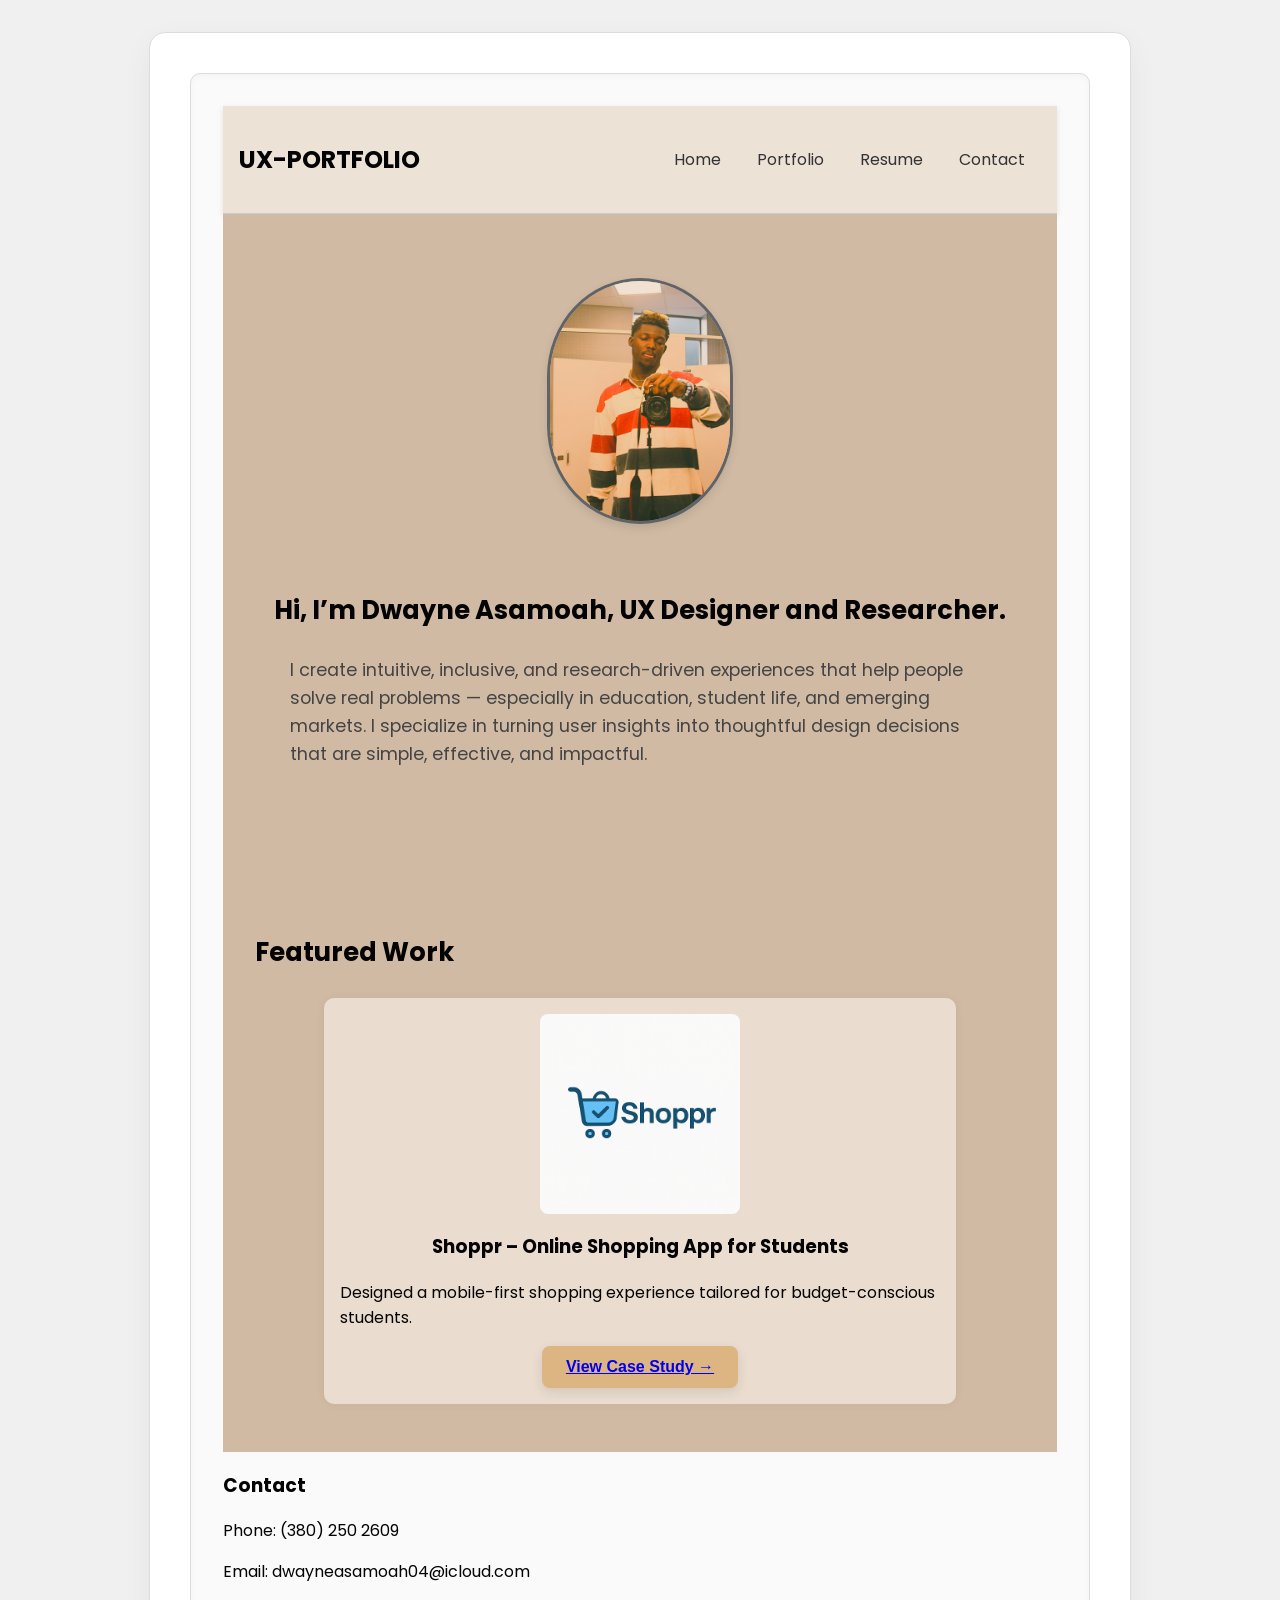
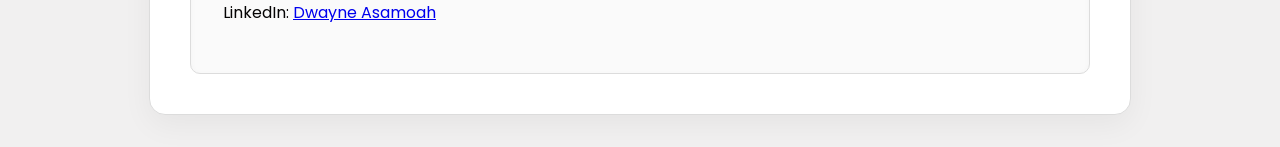
<file: index.html>
<!DOCTYPE html>
<html lang="en">
<head>
  <meta charset="UTF-8">
  <meta name="viewport" content="width=device-width, initial-scale=1">
  <title>Dwayne A | UX Designer</title>
  <link rel="stylesheet" href="style.css">
  <link href="https://fonts.googleapis.com/css2?family=Poppins:wght@400;600;700&display=swap" rel="stylesheet">
</head>
<body>
    <div class="portfolio">
        <div class="portfolio-inner">
        <section class="project-content">
            <header>
                <h1>UX-PORTFOLIO</h1>
                <nav>
                  <a href="index.html">Home</a>
                  <a href="#portfolio">Portfolio</a>
                  <a href="./dwayne_resume_2025.pdf" target="_blank">Resume</a>
                  <a href="#contact">Contact</a>
                </nav>
              </header>
            
              <section class="hero">
                <img src="./whitecoatselfie .JPG" alt="Dwayne A" class="hero-img">
                <h2>Hi, I’m Dwayne Asamoah, UX Designer and Researcher.</h2>
                <p>I create intuitive, inclusive, and research-driven experiences that help people solve real problems — especially in education, student life, and emerging markets. I specialize in turning user insights into thoughtful design decisions that are simple, effective, and impactful.</p>
              </section>
              
              
            
              <section id="portfolio" class="projects">
                <h2>Featured Work</h2>
                <div class="project-card">
                  <img src="./SHOPPR.LOGO.png" alt="Shoppr App Screenshot">
                  <h3>Shoppr – Online Shopping App for Students</h3>
                  <p>Designed a mobile-first shopping experience tailored for budget-conscious students.</p>
                  <button><a href="./shoppr.html">View Case Study →</a></button>
                </div>
              </section>
            
              <footer id="contact">
                <h3>Contact</h3>
                <p>Phone: (380) 250 2609</p>
                <p>Email: dwayneasamoah04@icloud.com</p>
                <p>LinkedIn: <a href="https://linkedin.com/in/dwayneasamoah" target="_blank">Dwayne Asamoah</a></p>
              </footer>
        </section>
      </div>
    </div>
</body>
</html>
</file>
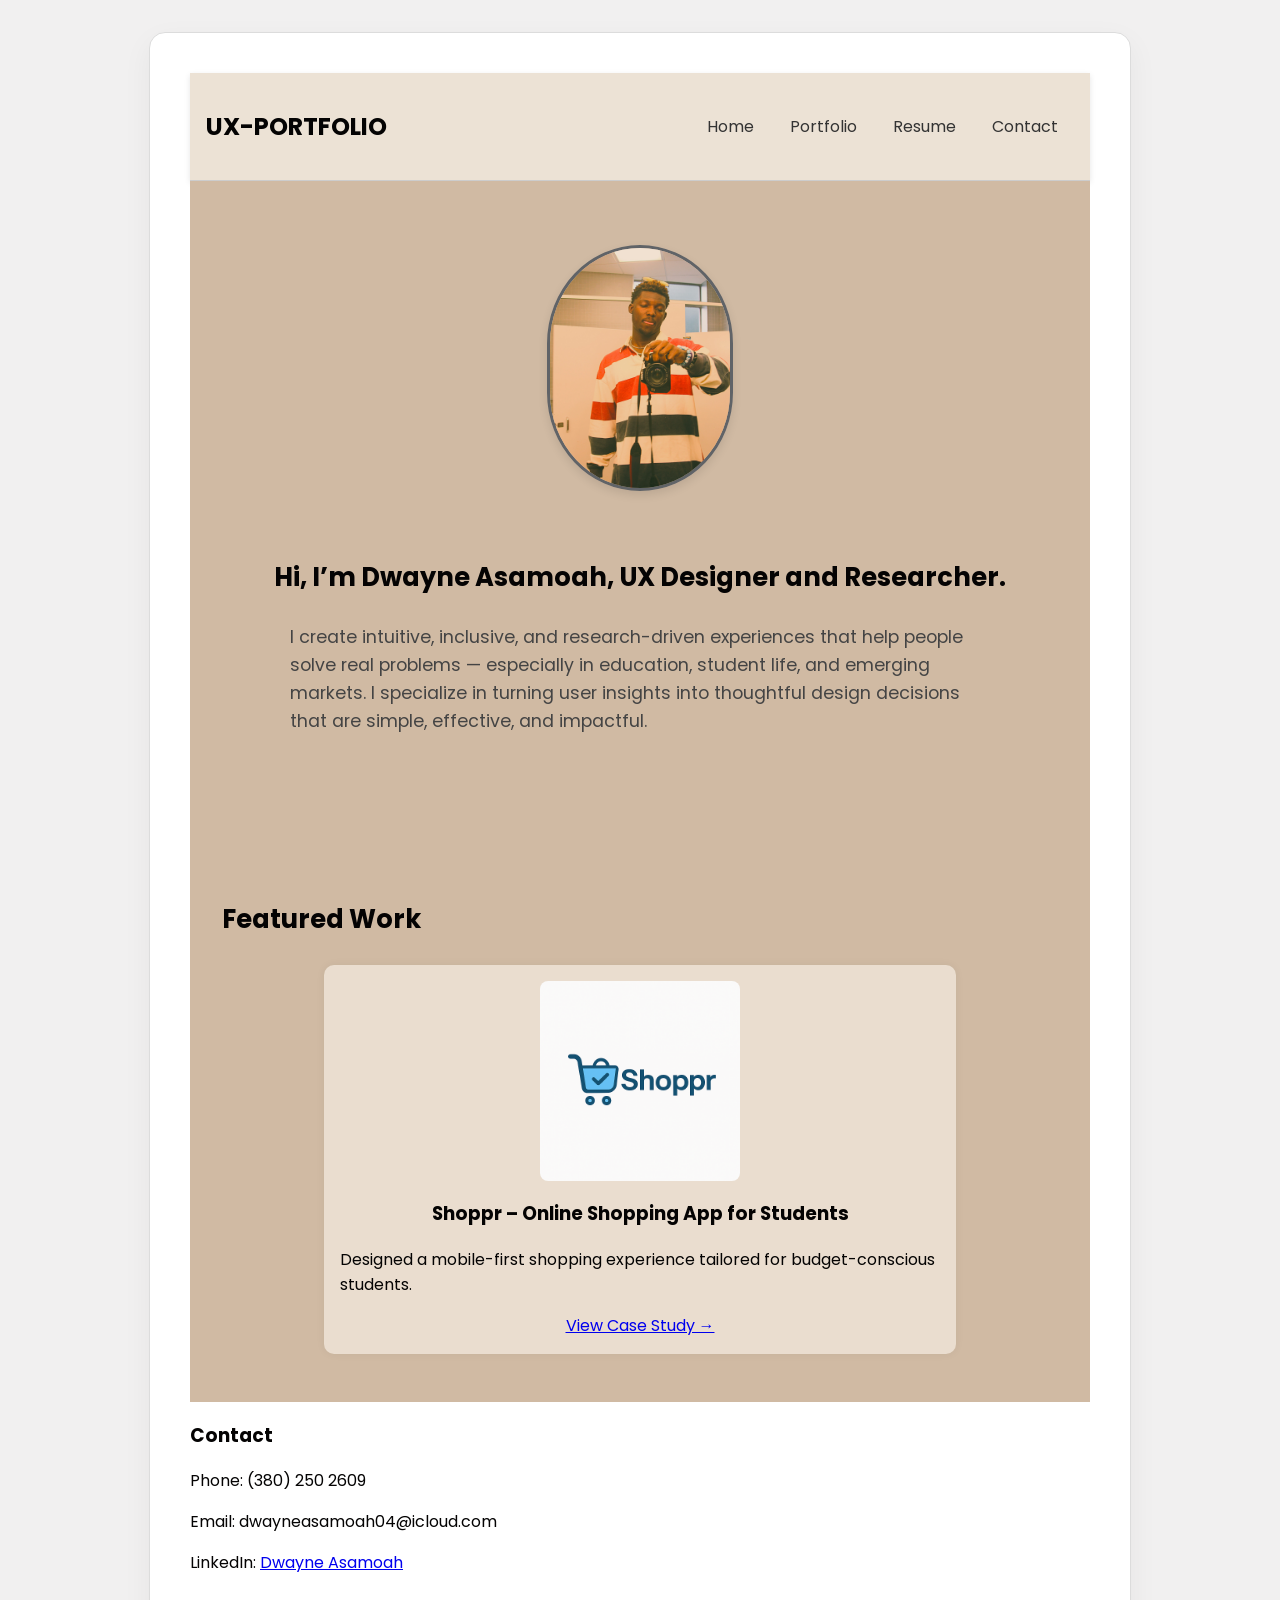
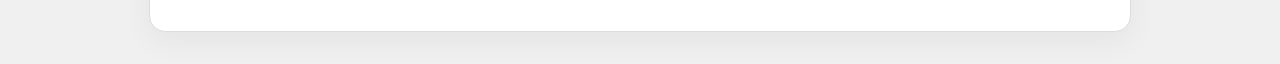
<file: portfolio.html>
<!DOCTYPE html>
<html lang="en">
<head>
  <meta charset="UTF-8">
  <meta name="viewport" content="width=device-width, initial-scale=1">
  <title>Dwayne A | UX Designer</title>
  <link rel="stylesheet" href="style.css">
  <link href="https://fonts.googleapis.com/css2?family=Poppins:wght@400;600;700&display=swap" rel="stylesheet">
</head>
<body>
    <div class="portfolio">
        <section class="project-content">
            <header>
                <h1>UX-PORTFOLIO</h1>
                <nav>
                  <a href="index.html">Home</a>
                  <a href="#portfolio">Portfolio</a>
                  <a href="./dwayne_resume_2025.pdf" target="_blank">Resume</a>
                  <a href="#contact">Contact</a>
                </nav>
              </header>
            
              <section class="hero">
                <img src="./whitecoatselfie .JPG" alt="Dwayne A" class="hero-img">
                <h2>Hi, I’m Dwayne Asamoah, UX Designer and Researcher.</h2>
                <p>I create intuitive, inclusive, and research-driven experiences that help people solve real problems — especially in education, student life, and emerging markets. I specialize in turning user insights into thoughtful design decisions that are simple, effective, and impactful.</p>
              </section>
              
              
            
              <section id="portfolio" class="projects">
                <h2>Featured Work</h2>
                <div class="project-card">
                  <img src="./SHOPPR.LOGO.png" alt="Shoppr App Screenshot">
                  <h3>Shoppr – Online Shopping App for Students</h3>
                  <p>Designed a mobile-first shopping experience tailored for budget-conscious students.</p>
                  <a href="./shoppr.html">View Case Study →</a>
                </div>
              </section>
            
              <footer id="contact">
                <h3>Contact</h3>
                <p>Phone: (380) 250 2609</p>
                <p>Email: dwayneasamoah04@icloud.com</p>
                <p>LinkedIn: <a href="https://linkedin.com/in/dwayneasamoah" target="_blank">Dwayne Asamoah</a></p>
              </footer>
        </section>
      </div>
      
</body>
</html>
</file>
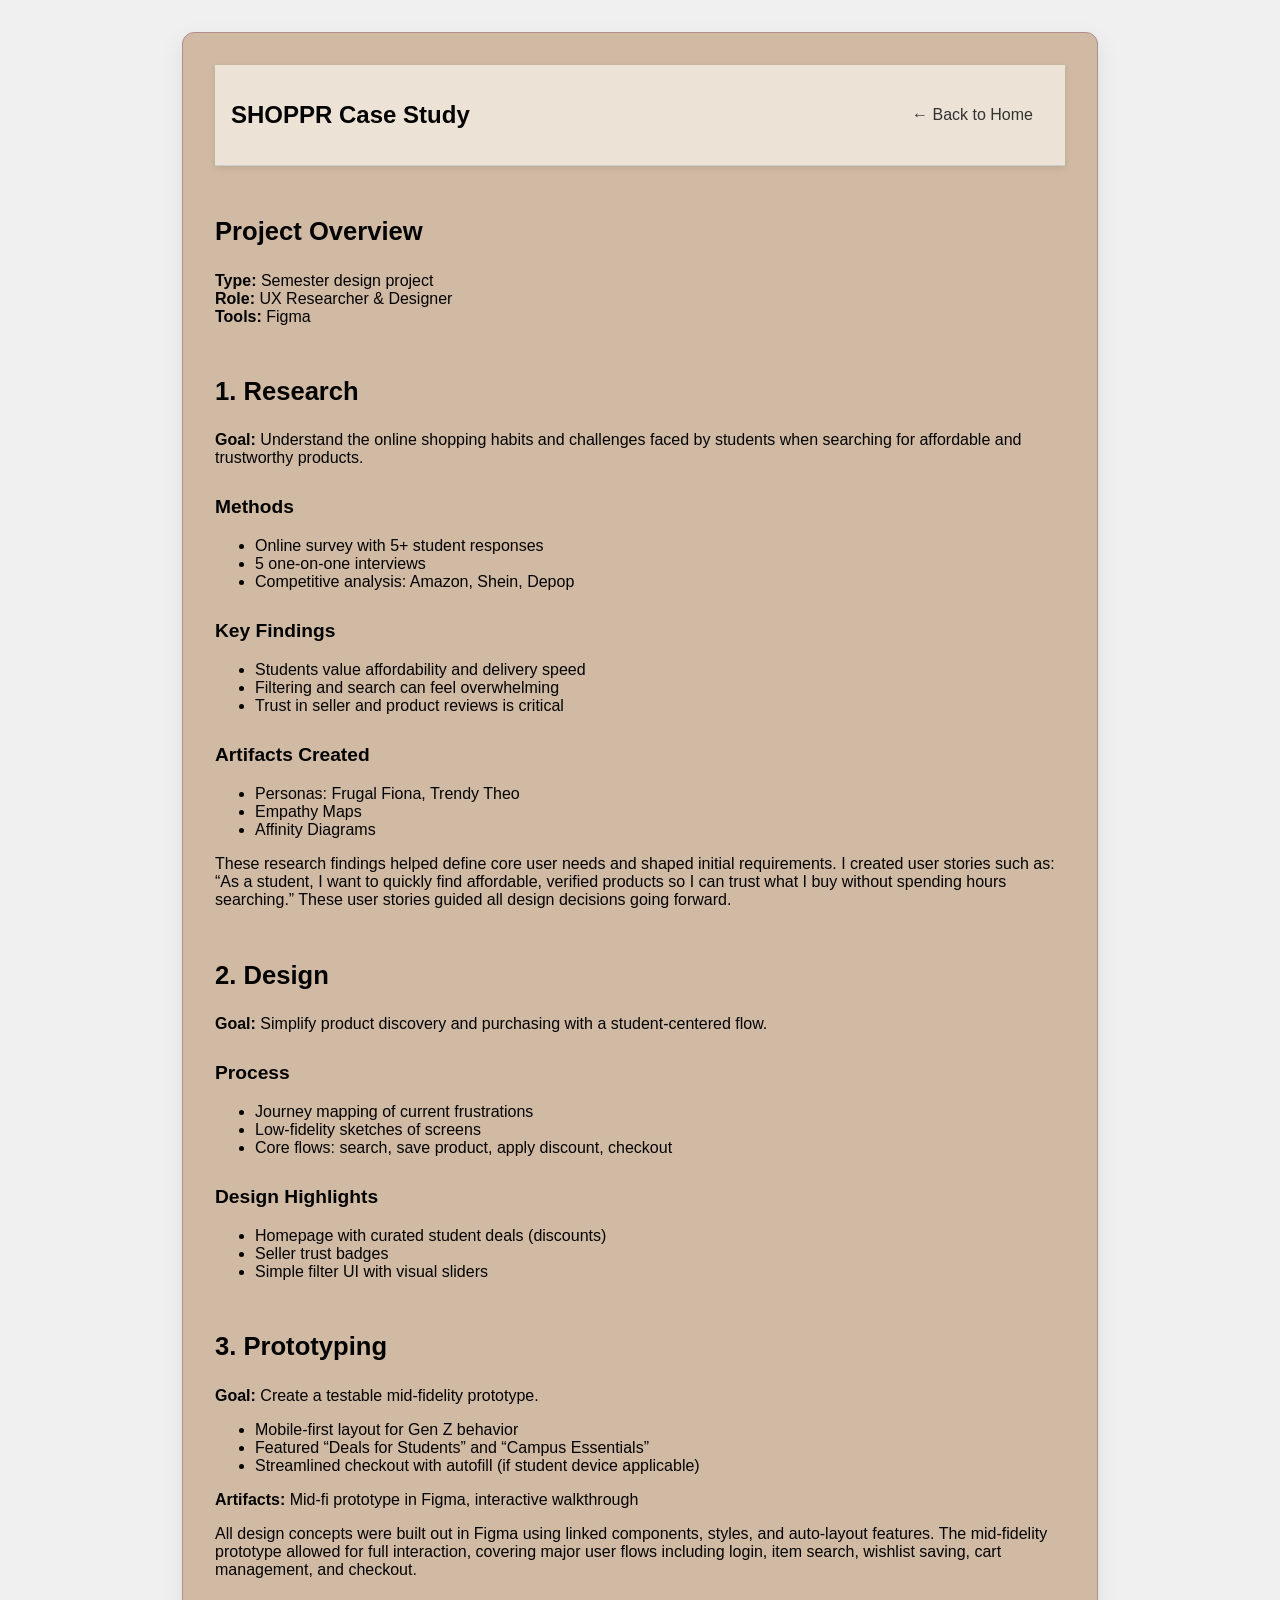
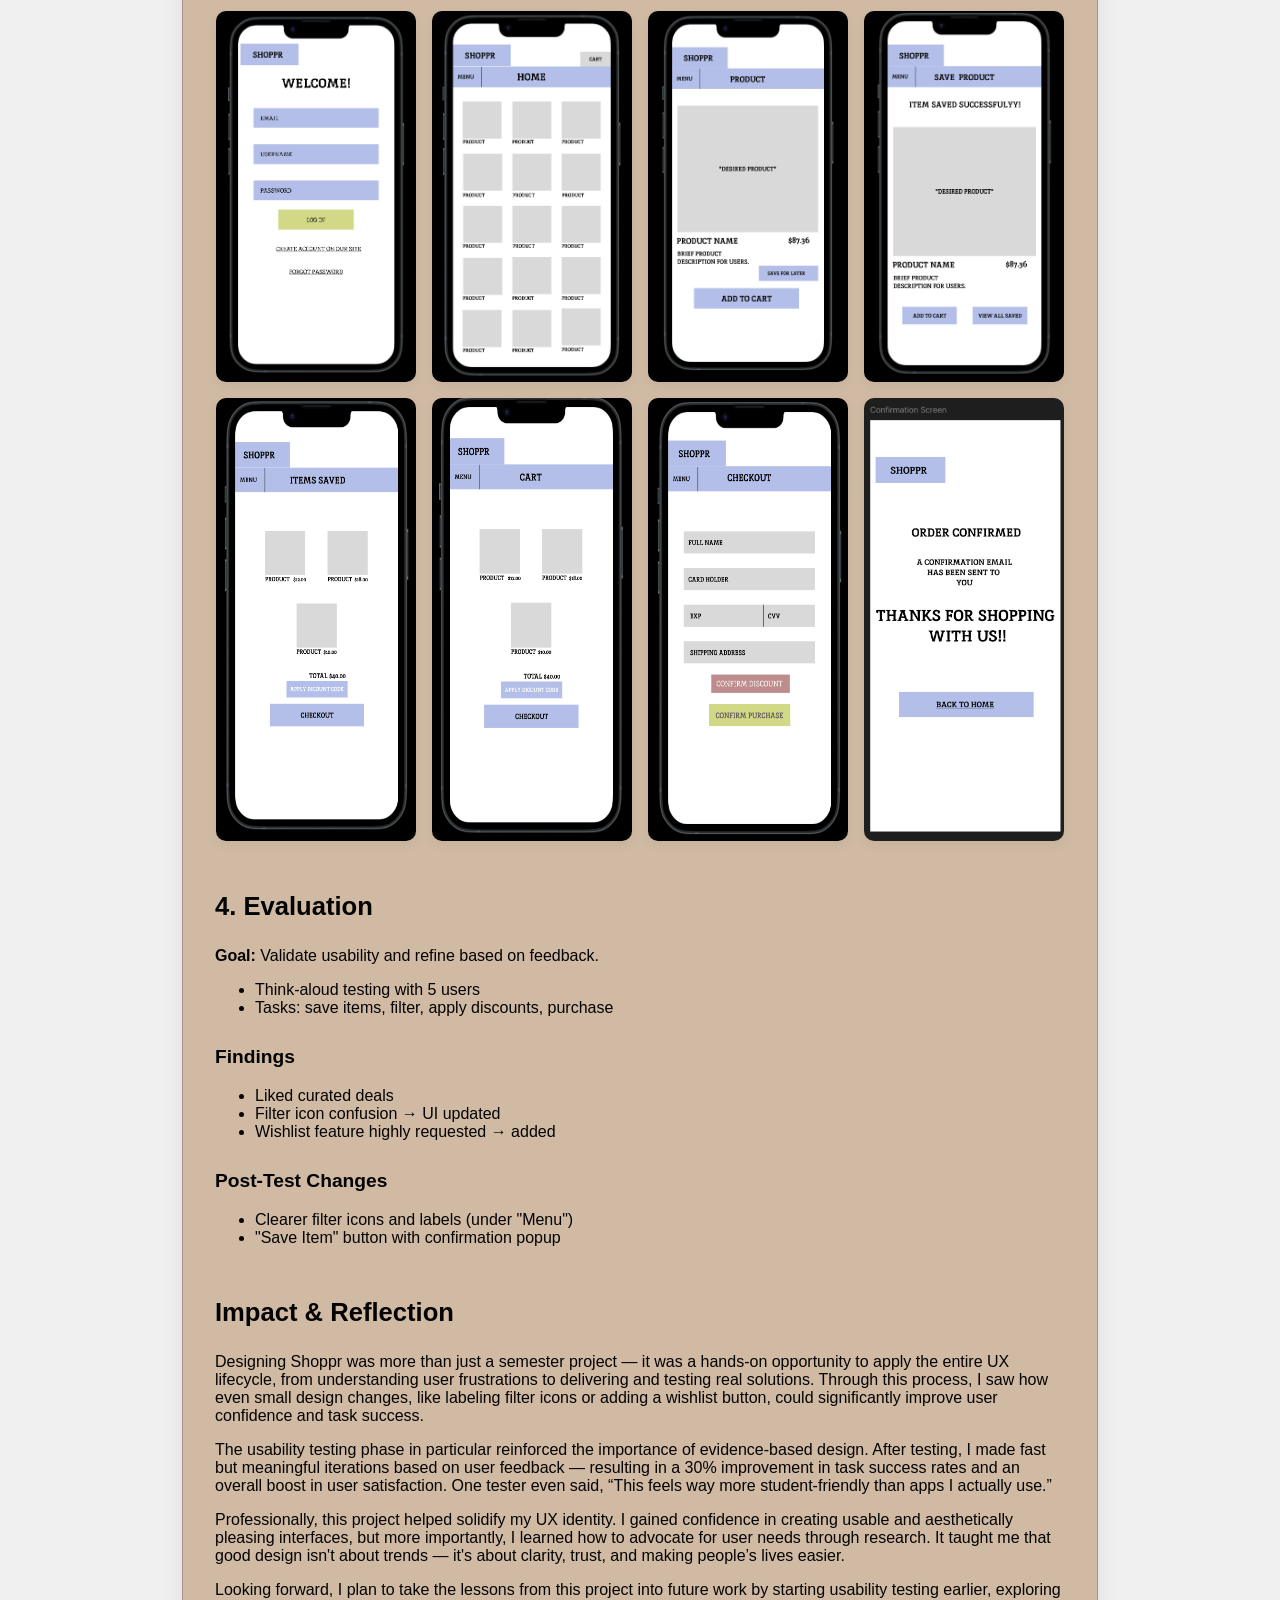
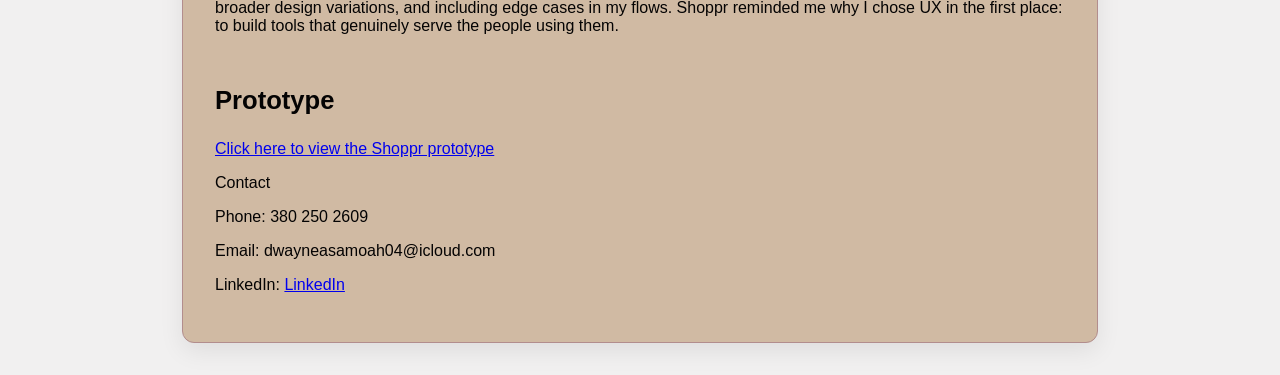
<file: shoppr.html>
<!DOCTYPE html>
<html lang="en">
<head>
  <meta charset="UTF-8" />
  <meta name="viewport" content="width=device-width, initial-scale=1.0"/>
  <title>Shoppr Case Study</title>
  <link rel="stylesheet" href="../style.css" />
</head>
<body>
  <div class="case-study-container">
    <section class="project-content">
      <header>
        <h1>SHOPPR Case Study</h1>
        <nav>
          <a href="./portfolio.html">← Back to Home</a>
        </nav>
      </header>
    
      <section class="project-content">
        <h2>Project Overview</h2>
        <p><strong>Type:</strong> Semester design project<br>
           <strong>Role:</strong> UX Researcher & Designer<br>
           <strong>Tools:</strong> Figma</p>
    
        <h2>1. Research</h2>
        <p><strong>Goal:</strong> Understand the online shopping habits and challenges faced by students when searching for affordable and trustworthy products.</p>
        <h4>Methods</h4>
        <ul>
          <li>Online survey with 5+ student responses</li>
          <li>5 one-on-one interviews</li>
          <li>Competitive analysis: Amazon, Shein, Depop</li>
        </ul>
        <h4>Key Findings</h4>
        <ul>
          <li>Students value affordability and delivery speed</li>
          <li>Filtering and search can feel overwhelming</li>
          <li>Trust in seller and product reviews is critical</li>
        </ul>
        <h4>Artifacts Created</h4>
        <ul>
          <li>Personas: Frugal Fiona, Trendy Theo</li>
          <li>Empathy Maps</li>
          <li>Affinity Diagrams</li>
        </ul>
        <p>These research findings helped define core user needs and shaped initial requirements. I created user stories such as: “As a student, I want to quickly find affordable, verified products so I can trust what I buy without spending hours searching.” These user stories guided all design decisions going forward.</p>
    
        <h2>2. Design</h2>
        <p><strong>Goal:</strong> Simplify product discovery and purchasing with a student-centered flow.</p>
        <h4>Process</h4>
        <ul>
          <li>Journey mapping of current frustrations</li>
          <li>Low-fidelity sketches of screens</li>
          <li>Core flows: search, save product, apply discount, checkout</li>
        </ul>
        <h4>Design Highlights</h4>
        <ul>
          <li>Homepage with curated student deals (discounts)</li>
          <li>Seller trust badges</li>
          <li>Simple filter UI with visual sliders</li>
        </ul>
    
        <h2>3. Prototyping</h2>
    <p><strong>Goal:</strong> Create a testable mid-fidelity prototype.</p>
    <ul>
      <li>Mobile-first layout for Gen Z behavior</li>
      <li>Featured “Deals for Students” and “Campus Essentials”</li>
      <li>Streamlined checkout with autofill (if student device applicable)</li>
    </ul>
    <p><strong>Artifacts:</strong> Mid-fi prototype in Figma, interactive walkthrough</p>
    <p>All design concepts were built out in Figma using linked components, styles, and auto-layout features. The mid-fidelity prototype allowed for full interaction, covering major user flows including login, item search, wishlist saving, cart management, and checkout.</p>
    
    <div class="prototype-gallery">
      <img src="./shoppr.log.in.png" alt="Log In Page.">
      <img src="./shopp.home.page.png" alt="home Page">
      <img src="./shoppr.product.pg.png" alt="Product Page">
      <img src="./shoppr.save.item.png" alt="Want to Save an Item?">
      <img src="./shoppr.SAVED.items.screen.png" alt="Saved Items Screen">
      <img src="./shoppr.cart.screen.png" alt="View your Cart">
      <img src="./shoppr.checkout.screen.png" alt="Checkout Items and APPLY DISCOUNT">
      <img src="./shoppr.conf.screen.png" alt="Order Confirmation Screen.">
    </div>
    
        <h2>4. Evaluation</h2>
        <p><strong>Goal:</strong> Validate usability and refine based on feedback.</p>
        <ul>
          <li>Think-aloud testing with 5 users</li>
          <li>Tasks: save items, filter, apply discounts, purchase</li>
        </ul>
        <h4>Findings</h4>
        <ul>
          <li>Liked curated deals</li>
          <li>Filter icon confusion → UI updated</li>
          <li>Wishlist feature highly requested → added</li>
        </ul>
        <h4>Post-Test Changes</h4>
        <ul>
          <li>Clearer filter icons and labels (under "Menu") </li>
          <li>"Save Item" button with confirmation popup</li>
        </ul>
    
        <h2>Impact & Reflection</h2>
    <p>Designing Shoppr was more than just a semester project — it was a hands-on opportunity to apply the entire UX lifecycle, from understanding user frustrations to delivering and testing real solutions. Through this process, I saw how even small design changes, like labeling filter icons or adding a wishlist button, could significantly improve user confidence and task success.</p>
    
    <p>The usability testing phase in particular reinforced the importance of evidence-based design. After testing, I made fast but meaningful iterations based on user feedback — resulting in a 30% improvement in task success rates and an overall boost in user satisfaction. One tester even said, “This feels way more student-friendly than apps I actually use.”</p>
    
    <p>Professionally, this project helped solidify my UX identity. I gained confidence in creating usable and aesthetically pleasing interfaces, but more importantly, I learned how to advocate for user needs through research. It taught me that good design isn't about trends — it's about clarity, trust, and making people’s lives easier.</p>
    
    <p>Looking forward, I plan to take the lessons from this project into future work by starting usability testing earlier, exploring broader design variations, and including edge cases in my flows. Shoppr reminded me why I chose UX in the first place: to build tools that genuinely serve the people using them.</p>
    
    
        <h2>Prototype</h2>
        <p><a href="#" target="_blank">Click here to view the Shoppr prototype</a></p>
      </section>
    
      <footer>
        <p>Contact</p>
        <p>Phone: 380 250 2609</p>
        <p>Email: dwayneasamoah04@icloud.com</p>
        <p>LinkedIn: <a href="https://linkedin.com/in/dwayneasamoah" target="_blank">LinkedIn</a></p>
      </footer>
    </section>
  </div>
  
</body>
</html>
</file>
<file: style.css>
/* Base styling for the whole site */
body {
    font-family: 'Poppins', sans-serif;
    font-weight: 400;
    margin: 0;
    padding: 0;
    background-color: #f1f0f0; /* Outer background outside the card */
    color: #040303;
    display: flex;
    justify-content: center; /* Horizontally center everything */
  }
  
  .portfolio {
    max-width: 900px;
    width: 100%;
    margin: 2em auto;
    padding: 2.5em;
    background-color: #ffffff;
    border-radius: 16px; /* more pronounced rounded edges */
    border: 1px solid #dcdcdc; /* light, modern border */
    box-shadow: 0 10px 30px rgba(0, 0, 0, 0.05); /* depth */
  }
  
  .hero,
.projects,
footer {
  background-color: transparent;
  border-radius: 0;
}


  .portfolio-inner {
    border: 1px solid #dcdcdc;       /* Light inner border */
    border-radius: 10px;
    padding: 2em;
    background-color: #fafafa;       /* Slight contrast with outer white */
    box-shadow: inset 0 2px 6px rgba(0, 0, 0, 0.03); /* subtle inner depth */
  }

  /* Header styles with faded gray */
  header {
    background-color: #ece2d5; /* Faded gray */
    padding: 1em;
    display: flex;
    justify-content: space-between;
    align-items: center;
    box-shadow: 0 2px 6px rgba(0, 0, 0, 0.1);
    border-bottom: 1px solid #ccc;
  }
  
  nav a {
    margin: 0 1em;
    text-decoration: none;
    color: #333;
    transition: color 0.3s ease;
  }

  nav a:hover {
    color: #9a8343
  }
  
  /* Hero section styles */
  .hero {
    display: flex;
    flex-direction: column;
    align-items: center;
    justify-content: center;
    text-align: center;
    padding: 4em 2em;
    background-color: #d0baa3;
  }

  .hero h2 {
    font-size: 2.2rem;
    font-weight: 700;
    margin: 0.5em 0;
  }

  .hero h3 {
    font-size:1.3rem;
    font-weight: 600;
    color: #222;
    margin-bottom: 1em;
  }
  
  .hero p {
    font-size: 1.1rem;
    line-height: 1.6;
    max-width: 700px;
    margin: 0 auto 1.5em auto;
    color: #444;
  }
  
  
  /* Projects section */
  .projects {
    padding: 2em;
    background-color: d0baa3;
  }
  
  /* Project card design */
  .project-card {
    max-width: 600px;
    margin: 1em auto;
    padding: 1em;
    background: #eaddcf;
    border-radius: 10px;
    box-shadow: 0 0 10px rgba(0,0,0,0.05);
    text-align: center;
  }
  
  button {
    padding: 0.75em 1.5em;
    border: none;
    border-radius: 8px;
    background-color: #ddb582;
    color: #ffffff;
    font-weight: 600;
    font-size: 1rem;
    cursor: pointer;
    box-shadow: 0 4px 12px rgba(0, 0, 0, 0.1);
    transition: background-color 0.3s ease, transform 0.2s ease;
  }
  
  button:hover {
    background-color: #090705cf;
    transform: translateY(-2px);
  }
  
  
  .project-card img {
    max-width: 100%;      /* Prevents overflow */
    width: 200px;         /* Controls image size */
    height: auto;         /* Maintains aspect ratio */
    border-radius: 8px;
    display: block;
    margin: 0 auto 1em auto;
  }

  #portfolio {
    background-color: #d0baa3;
  }

  .hero-img {
    width: 180px;
    height: 240px;
    object-fit: cover;
    border-radius: 50% / 40%;  /* Oval shape */
    border: 3px solid #606367;  /* Blue border */
    margin-bottom: 1em;
    box-shadow: 0 4px 10px rgba(0, 0, 0, 0.1);
    display: block;
    margin-left: auto;
    margin-right: auto;
  }
  
  .prototype-gallery {
    display: flex;
    flex-wrap: wrap;
    gap: 1em;
    justify-content: center;
    margin-top: 1em;
  }
  
  .prototype-gallery img {
    width: 200px;
    border-radius: 8px;
    box-shadow: 0 4px 8px rgba(0, 0, 0, 0.1);
    transition: transform 0.3s ease;
  }
  
  .prototype-gallery img:hover {
    transform: scale(1.05);
  }
  
  /* Main container for the case study content */
.case-study-container {
    max-width: 850px;
    margin: 2em auto;
    padding: 2em;
    background-color: #d0baa3;
    border: 1px solid #b28d8d; 
    box-shadow: 0 8px 24px rgba(0, 0, 0, 0.08);
    border-radius: 12px;
    animation: fadeIn 0.5s ease-in-out;
  }
  
  /* Center all text and remove harsh alignment */
  .project-content h2,
  .project-content h4,
  .project-content p,
  .project-content ul {
    text-align: left;
    margin-bottom: 1em;
  }
  
  /* Headings spaced nicely */
  .project-content h2 {
    margin-top: 2em;
    font-size: 1.6em;
  }
  
  .project-content h4 {
    font-size: 1.2em;
    margin-top: 1.5em;
  }
  
  /* Image gallery grid layout */
  .prototype-gallery {
    display: flex;
    flex-wrap: wrap;
    justify-content: center;
    gap: 1em;
    margin: 2em 0;
  }
  
  .prototype-gallery img {
    max-width: 200px;
    border-radius: 10px;
    box-shadow: 0 4px 12px rgba(0,0,0,0.05);
    transition: transform 0.3s ease;
  }
  
  .prototype-gallery img:hover {
    transform: scale(1.03);
  }
  
  /* Optional: add slight fade-in animation */
  .case-study-container {
    animation: fadeIn 0.5s ease-in-out;
  }
  
  @keyframes fadeIn {
    from { opacity: 0; transform: translateY(10px); }
    to { opacity: 1; transform: translateY(0); }
  }
</file>
